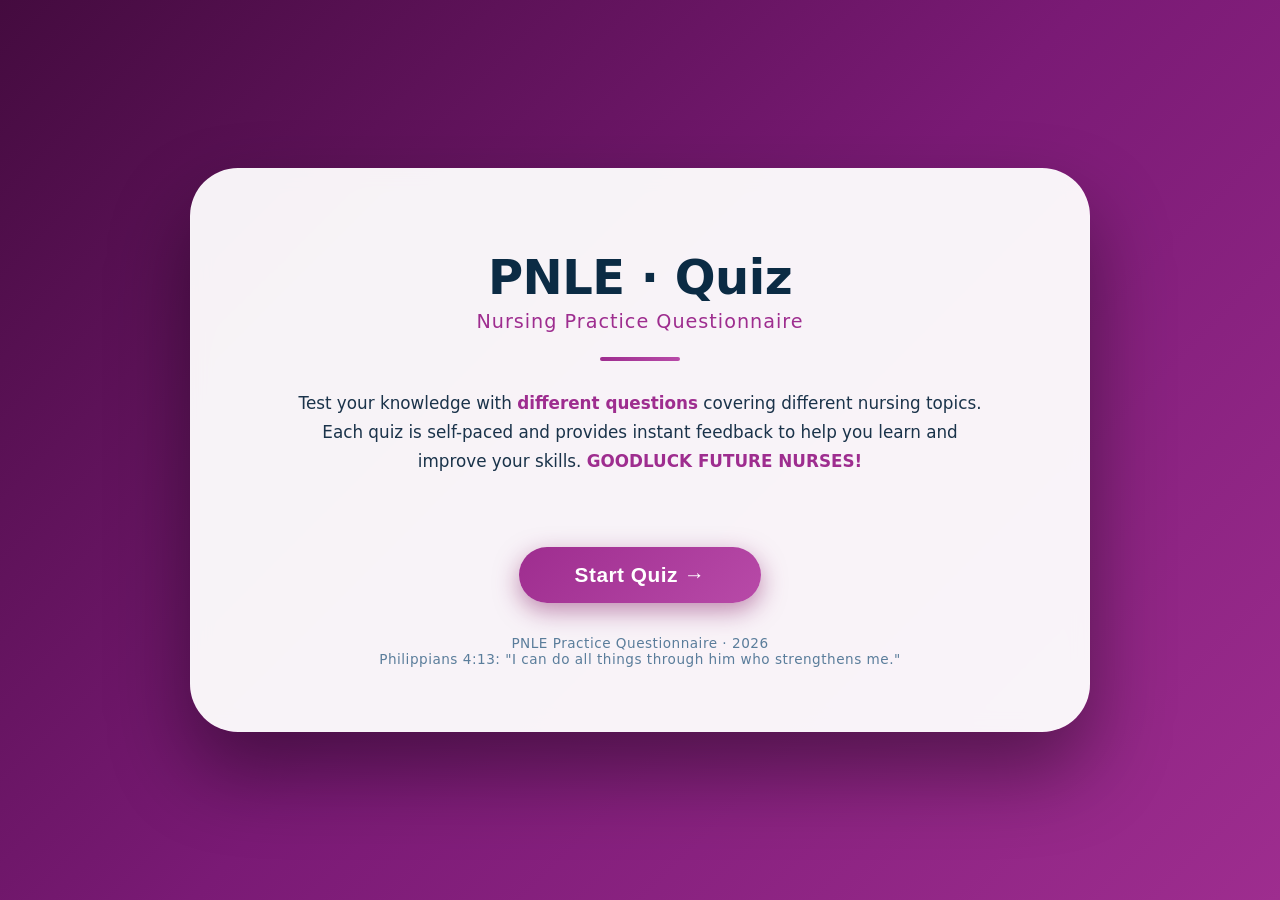
<file: index.html>
<!-- index.html - Hero Page -->
<!DOCTYPE html>
<html lang="en">
<head>
    <meta charset="UTF-8" />
    <meta name="viewport" content="width=device-width, initial-scale=1.0" />
    <title>PNLE · Quiz</title>
    <link rel="stylesheet" href="css/index.css" />
</head>
<body>
    <div class="hero-container">
        <div class="hero-content">
            <div class="hero-icon"></div>
            <h1>PNLE · Quiz</h1>
            <p class="hero-subtitle">Nursing Practice Questionnaire</p>
            <div class="hero-divider"></div>
            <p class="hero-description">
                Test your knowledge with <strong>different questions</strong> covering
                different nursing topics. Each quiz is self-paced and provides
                instant feedback to help you learn and improve your skills. <strong>GOODLUCK FUTURE NURSES!</strong>
                <!-- <br> -->
                <!-- <p class="verse">Philippians 4:13: "I can do all things through him who strengthens me."</p> -->
            </p>
            <!-- <p><strong>GOOD LUCK FUTURE NURSES!</strong></p> -->
            <div class="hero-stats">
                <!-- <span>Questions</span>
                <span>Self-paced</span>
                <span>Instant Feedback</span> -->
            </div>
            <button type="button" class="start-btn" id="startBtn">Start Quiz →</button>
            <p class="hero-footer">PNLE Practice Questionnaire · 2026
                <br>
                Philippians 4:13: "I can do all things through him who strengthens me."
            </p>
        </div>

        <div class="modal-overlay" id="modalOverlay" aria-hidden="true">
            <div class="modal-content" role="dialog" aria-modal="true" aria-labelledby="categoryModalTitle">
                <button type="button" class="modal-close" id="closeModalBtn" aria-label="Close category picker">×</button>
                <div class="modal-icon">
                    <img class="category-logo" src="images/ok.jpg" alt="Selected">
                </div>
                <h2 id="categoryModalTitle">Choose a Category</h2>
                <p>Select a category to start the quiz:</p>
                <div class="category-buttons" id="categoryButtons"></div>
                <a href="index.html" class="modal-btn secondary">Back to Home</a>
            </div>
        </div>
    </div>

    <script src="js/index.js"></script>
</body>
</html>
</file>
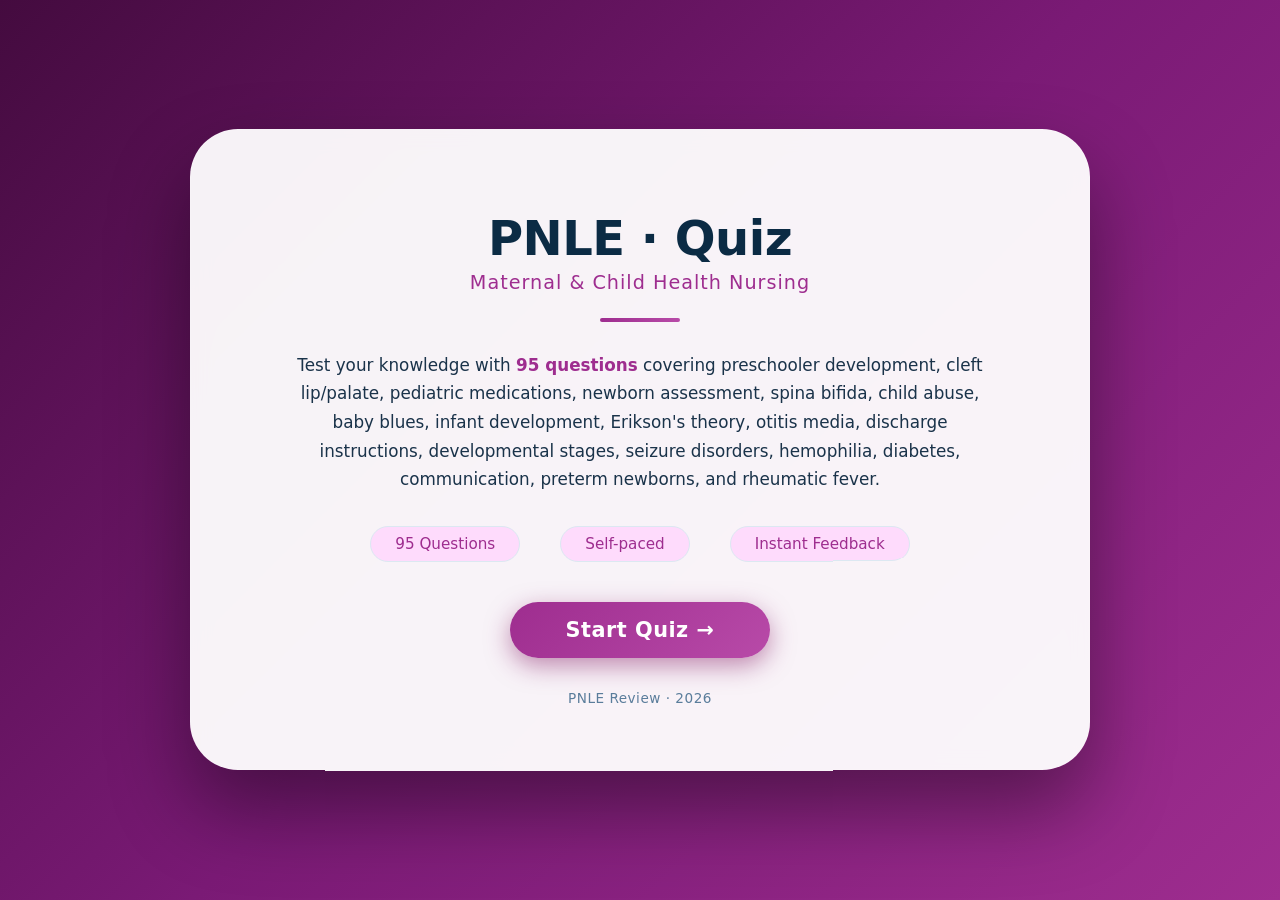
<file: index copy.html>
<!-- index.html - Hero Page -->
<!DOCTYPE html>
<html lang="en">
<head>
    <meta charset="UTF-8" />
    <meta name="viewport" content="width=device-width, initial-scale=1.0" />
    <title>PNLE · Quiz</title>
    <link rel="stylesheet" href="index.css" />
</head>
<body>
    <div class="hero-container">
        <div class="hero-content">
            <div class="hero-icon"></div>
            <h1>PNLE · Quiz</h1>
            <p class="hero-subtitle">Maternal & Child Health Nursing</p>
            <div class="hero-divider"></div>
            <p class="hero-description">
                Test your knowledge with <strong>95 questions</strong> covering
                preschooler development, cleft lip/palate, pediatric medications,
                newborn assessment, spina bifida, child abuse, baby blues,
                infant development, Erikson's theory, otitis media,
                discharge instructions, developmental stages, seizure disorders,
                hemophilia, diabetes, communication, preterm newborns,
                and rheumatic fever.
            </p>
            <div class="hero-stats">
                <span>95 Questions</span>
                <span>Self-paced</span>
                <span>Instant Feedback</span>
            </div>
            <a href="questions.html" class="start-btn">Start Quiz →</a>
            <p class="hero-footer">PNLE Review · 2026</p>
        </div>
    </div>
</body>
</html>
</file>
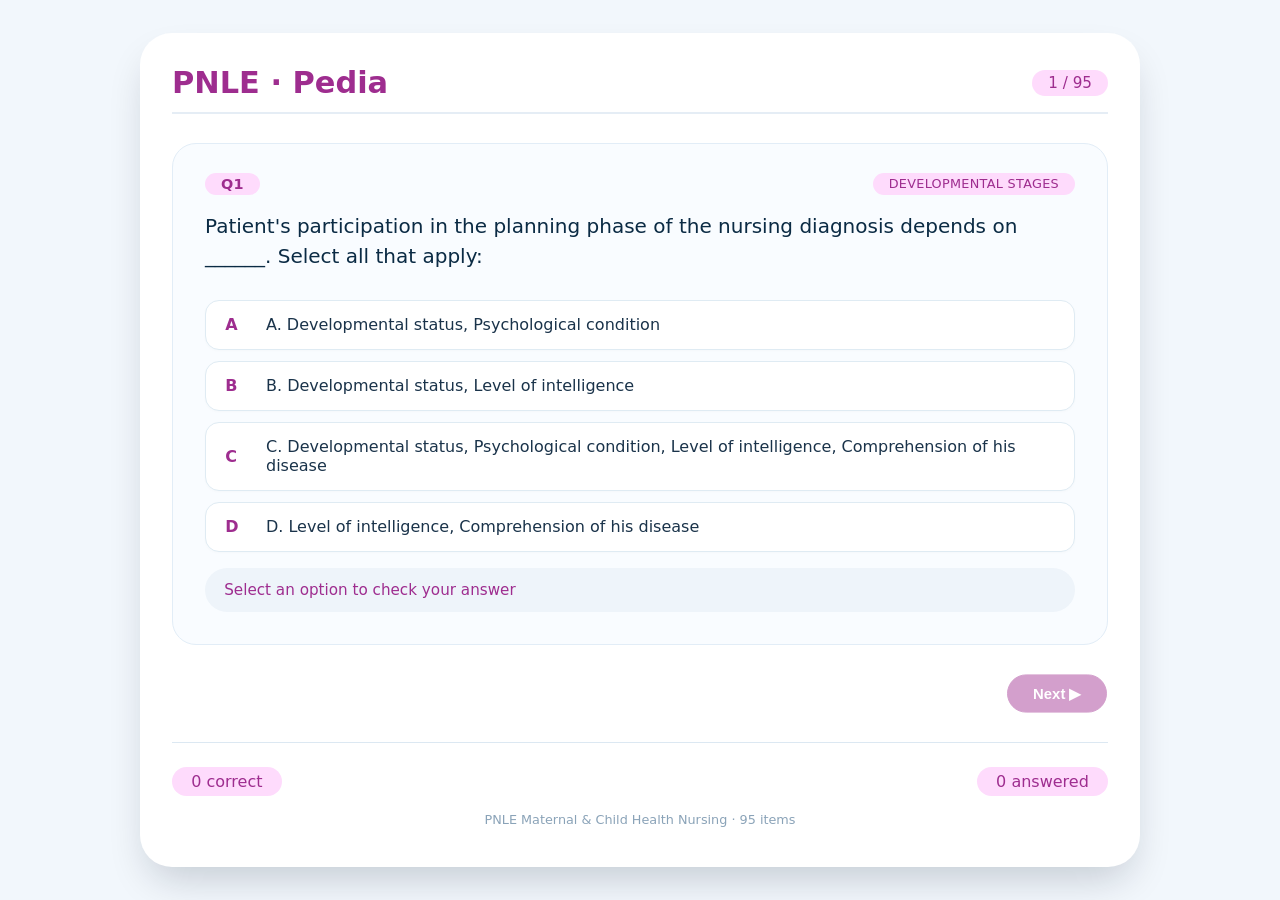
<file: questions.html>
<!-- questions.html - Quiz Page -->
<!DOCTYPE html>
<html lang="en">
<head>
    <meta charset="UTF-8" />
    <meta name="viewport" content="width=device-width, initial-scale=1.0" />
    <title>PNLE · Pediatric Nursing Quiz</title>
    <link rel="stylesheet" href="questions.css" />
</head>
<body>
    <div class="quiz-container" id="app">
        <h1>
            <span>PNLE · Pedia</span>
            <small><span class="progress-badge" id="progressDisplay">1 / 95</span></small>
        </h1>

        <div class="question-panel" id="questionPanel">
            <div class="q-header">
                <span class="q-number" id="qNumber">Q1</span>
                <span class="q-category" id="qCategory">Preschooler</span>
            </div>
            <div class="q-text" id="qText">Loading question...</div>
            <div class="options-grid" id="optionsContainer"></div>
            <div class="feedback-area" id="feedbackArea">
                <span>Select an option to check</span>
            </div>
        </div>

        <div class="action-bar">
            <div class="nav-buttons">
                <button class="primary" id="nextBtn">Next ▶</button>
            </div>
        </div>

        <div class="result-stats">
            <span class="stat-badge" id="scoreDisplay">0 correct</span>
            <span class="stat-badge" id="answeredDisplay">0 answered</span>
        </div>
        <div class="footer-note">PNLE Maternal & Child Health Nursing · 95 items</div>
    </div>

    <!-- Congratulations Modal -->
    <div class="modal-overlay" id="modalOverlay">
        <div class="modal-content">
            <div class="modal-icon"></div>
            <h2>Congratulations!</h2>
            <p>You have completed the quiz!</p>
            <div class="modal-score">
                <span class="modal-score-number" id="modalScore">0</span>
                <span class="modal-score-label">out of 95 correct</span>
            </div>
            <div class="modal-percentage" id="modalPercentage">0%</div>
            <div class="modal-message" id="modalMessage">Great job!</div>
            <button class="modal-btn" id="resetFromModalBtn">Retake Quiz</button>
            <a href="index.html" class="modal-btn secondary">Back to Home</a>
        </div>
    </div>

    <script src="questions.js"></script>
</body>
</html>
</file>
<file: css/index.css>
/* index.css - Hero Page Styles */
* {
    margin: 0;
    padding: 0;
    box-sizing: border-box;
}

body {
    background: linear-gradient(135deg, #440b3f 0%, #7a1a75 50%, #9e2d8f 100%);
    font-family: 'Segoe UI', Roboto, system-ui, sans-serif;
    min-height: 100vh;
    display: flex;
    justify-content: center;
    align-items: center;
    padding: 2rem 1rem;
}

.hero-container {
    max-width: 900px;
    width: 100%;
    animation: fadeIn 1.5s ease-in-out;
}

@keyframes fadeIn {
    0% {
        opacity: 0;
        transform: translateY(30px) scale(0.98);
    }
    100% {
        opacity: 1;
        transform: translateY(0) scale(1);
    }
}

.verse{
    font-size: 0.9rem;
    color: #1a334a;
    /* margin-top: 1rem; */
    text-align: center;
}

.category-logo{
    width: 100%;
    height: 100%;
    object-fit: cover;
    /* border-radius: 50%; */
}

.hero-content {
    background: rgba(255, 255, 255, 0.95);
    backdrop-filter: blur(10px);
    border-radius: 3rem;
    padding: 4rem 3.5rem;
    text-align: center;
    box-shadow: 0 40px 80px rgba(0, 0, 0, 0.4);
    border: 1px solid rgba(255, 255, 255, 0.1);
    transition: transform 0.3s ease;
}

.hero-content:hover {
    transform: translateY(-5px);
}

.hero-icon {
    font-size: 4.5rem;
    margin-bottom: 1rem;
    display: block;
    animation: pulse 2s ease-in-out infinite;
}

@keyframes pulse {
    0%, 100% { transform: scale(1); }
    50% { transform: scale(1.08); }
}

.hero-content h1 {
    font-size: 3rem;
    font-weight: 700;
    color: #0b2b44;
    margin-bottom: 0.3rem;
    letter-spacing: -0.5px;
}

.hero-subtitle {
    font-size: 1.2rem;
    color: #9e2d8f;
    font-weight: 400;
    margin-bottom: 1.5rem;
    letter-spacing: 1px;
}

.hero-divider {
    width: 80px;
    height: 4px;
    background: linear-gradient(90deg, #9e2d8f, #b84aa8);
    margin: 0 auto 1.8rem;
    border-radius: 4px;
}

.hero-description {
    font-size: 1.05rem;
    line-height: 1.7;
    color: #1a334a;
    margin-bottom: 2rem;
    max-width: 700px;
    margin-left: auto;
    margin-right: auto;
}

.hero-description strong {
    color: #9e2d8f;
}

.hero-stats {
    display: flex;
    justify-content: center;
    gap: 2.5rem;
    margin-bottom: 2.5rem;
    flex-wrap: wrap;
}

.hero-stats span {
    background: #fedbfc;
    padding: 0.5rem 1.5rem;
    border-radius: 40px;
    font-size: 0.95rem;
    font-weight: 500;
    color: #9e2d8f;
    border: 1px solid #dce8f2;
}

.start-btn {
    display: inline-block;
    background: linear-gradient(135deg, #9e2d8f, #b84aa8);
    color: white;
    font-size: 1.3rem;
    font-weight: 600;
    padding: 1rem 3.5rem;
    border-radius: 60px;
    text-decoration: none;
    transition: all 0.3s ease;
    box-shadow: 0 8px 25px rgba(135, 31, 104, 0.5);
    border: none;
    cursor: pointer;
    letter-spacing: 0.5px;
}

.start-btn:hover {
    transform: translateY(-3px) scale(1.02);
    box-shadow: 0 12px 35px rgba(135, 31, 104, 0.5);
    background: linear-gradient(135deg, #9e2d8f, #b84aa8);
}

.start-btn:active {
    transform: translateY(0) scale(0.98);
}

.hero-footer {
    margin-top: 2rem;
    color: #5a7d9b;
    font-size: 0.85rem;
    letter-spacing: 0.5px;
}

.modal-overlay {
    position: fixed;
    inset: 0;
    background: rgba(8, 15, 30, 0.78);
    display: flex;
    align-items: center;
    justify-content: center;
    padding: 1rem;
    opacity: 0;
    pointer-events: none;
    transition: opacity 0.25s ease;
    z-index: 1000;
}

.modal-overlay.active {
    opacity: 1;
    pointer-events: auto;
}

.modal-content {
    background: white;
    border-radius: 1.5rem;
    padding: 2rem 1.75rem 1.5rem;
    width: min(100%, 420px);
    text-align: center;
    box-shadow: 0 20px 45px rgba(0, 0, 0, 0.25);
    position: relative;
}

.modal-close {
    position: absolute;
    top: 0.85rem;
    right: 0.85rem;
    border: none;
    background: transparent;
    font-size: 1.5rem;
    color: #8b4c85;
    cursor: pointer;
}

.modal-icon {
    width: 70px;
    height: 70px;
    border-radius: 50%;
    background: linear-gradient(135deg, #9e2d8f, #b84aa8);
    margin: 0 auto 1rem;
}

.modal-content h2 {
    color: #0b2b44;
    margin-bottom: 0.5rem;
}

.modal-content p {
    color: #5a7d9b;
    margin-bottom: 1.25rem;
}

.category-buttons {
    display: grid;
    gap: 0.75rem;
    margin-bottom: 1rem;
}

.modal-btn {
    display: block;
    text-decoration: none;
    padding: 0.9rem 1rem;
    border-radius: 999px;
    background: linear-gradient(135deg, #9e2d8f, #b84aa8);
    color: white;
    font-weight: 600;
    transition: transform 0.2s ease, box-shadow 0.2s ease;
    box-shadow: 0 8px 18px rgba(135, 31, 104, 0.25);
}

.modal-btn:hover {
    transform: translateY(-2px);
}

.modal-btn.secondary {
    background: #f4ecf6;
    color: #8b4c85;
    box-shadow: none;
    margin-top: 0.35rem;
}

.modal-empty-state {
    color: #5a7d9b;
    font-size: 0.95rem;
}

@media (max-width: 600px) {
    .hero-content {
        padding: 2.5rem 1.5rem;
        border-radius: 2rem;
    }

    .hero-content h1 {
        font-size: 2rem;
    }

    .hero-icon {
        font-size: 3rem;
    }

    .hero-description {
        font-size: 0.95rem;
    }

    .hero-stats {
        gap: 0.8rem;
    }

    .hero-stats span {
        font-size: 0.8rem;
        padding: 0.4rem 1rem;
    }

    .start-btn {
        font-size: 1.1rem;
        padding: 0.8rem 2.5rem;
    }
}
</file>
<file: index.css>
/* index.css - Hero Page Styles */
* {
    margin: 0;
    padding: 0;
    box-sizing: border-box;
}

body {
    background: linear-gradient(135deg, #440b3f 0%, #7a1a75 50%, #9e2d8f 100%);
    font-family: 'Segoe UI', Roboto, system-ui, sans-serif;
    min-height: 100vh;
    display: flex;
    justify-content: center;
    align-items: center;
    padding: 2rem 1rem;
}

.hero-container {
    max-width: 900px;
    width: 100%;
    animation: fadeIn 1.5s ease-in-out;
}

@keyframes fadeIn {
    0% {
        opacity: 0;
        transform: translateY(30px) scale(0.98);
    }
    100% {
        opacity: 1;
        transform: translateY(0) scale(1);
    }
}

.hero-content {
    background: rgba(255, 255, 255, 0.95);
    backdrop-filter: blur(10px);
    border-radius: 3rem;
    padding: 4rem 3.5rem;
    text-align: center;
    box-shadow: 0 40px 80px rgba(0, 0, 0, 0.4);
    border: 1px solid rgba(255, 255, 255, 0.1);
    transition: transform 0.3s ease;
}

.hero-content:hover {
    transform: translateY(-5px);
}

.hero-icon {
    font-size: 4.5rem;
    margin-bottom: 1rem;
    display: block;
    animation: pulse 2s ease-in-out infinite;
}

@keyframes pulse {
    0%, 100% { transform: scale(1); }
    50% { transform: scale(1.08); }
}

.hero-content h1 {
    font-size: 3rem;
    font-weight: 700;
    color: #0b2b44;
    margin-bottom: 0.3rem;
    letter-spacing: -0.5px;
}

.hero-subtitle {
    font-size: 1.2rem;
    color: #9e2d8f;
    font-weight: 400;
    margin-bottom: 1.5rem;
    letter-spacing: 1px;
}

.hero-divider {
    width: 80px;
    height: 4px;
    background: linear-gradient(90deg, #9e2d8f, #b84aa8);
    margin: 0 auto 1.8rem;
    border-radius: 4px;
}

.hero-description {
    font-size: 1.05rem;
    line-height: 1.7;
    color: #1a334a;
    margin-bottom: 2rem;
    max-width: 700px;
    margin-left: auto;
    margin-right: auto;
}

.hero-description strong {
    color: #9e2d8f;
}

.hero-stats {
    display: flex;
    justify-content: center;
    gap: 2.5rem;
    margin-bottom: 2.5rem;
    flex-wrap: wrap;
}

.hero-stats span {
    background: #fedbfc;
    padding: 0.5rem 1.5rem;
    border-radius: 40px;
    font-size: 0.95rem;
    font-weight: 500;
    color: #9e2d8f;
    border: 1px solid #dce8f2;
}

.start-btn {
    display: inline-block;
    background: linear-gradient(135deg, #9e2d8f, #b84aa8);
    color: white;
    font-size: 1.3rem;
    font-weight: 600;
    padding: 1rem 3.5rem;
    border-radius: 60px;
    text-decoration: none;
    transition: all 0.3s ease;
    box-shadow: 0 8px 25px rgba(135, 31, 104, 0.5);
    border: none;
    cursor: pointer;
    letter-spacing: 0.5px;
}

.start-btn:hover {
    transform: translateY(-3px) scale(1.02);
    box-shadow: 0 12px 35px rgba(135, 31, 104, 0.5);
    background: linear-gradient(135deg, #9e2d8f, #b84aa8);
}

.start-btn:active {
    transform: translateY(0) scale(0.98);
}

.hero-footer {
    margin-top: 2rem;
    color: #5a7d9b;
    font-size: 0.85rem;
    letter-spacing: 0.5px;
}

@media (max-width: 600px) {
    .hero-content {
        padding: 2.5rem 1.5rem;
        border-radius: 2rem;
    }

    .hero-content h1 {
        font-size: 2rem;
    }

    .hero-icon {
        font-size: 3rem;
    }

    .hero-description {
        font-size: 0.95rem;
    }

    .hero-stats {
        gap: 0.8rem;
    }

    .hero-stats span {
        font-size: 0.8rem;
        padding: 0.4rem 1rem;
    }

    .start-btn {
        font-size: 1.1rem;
        padding: 0.8rem 2.5rem;
    }
}
</file>
<file: questions.css>
/* questions.css - Quiz Page Styles */
* {
    margin: 0;
    padding: 0;
    box-sizing: border-box;
}

body {
    background: #f2f7fc;
    font-family: 'Segoe UI', Roboto, system-ui, sans-serif;
    padding: 2rem 1rem;
    min-height: 100vh;
    display: flex;
    justify-content: center;
    align-items: center;
}

.quiz-container {
    max-width: 1000px;
    width: 100%;
    background: white;
    border-radius: 2rem;
    box-shadow: 0 20px 40px -10px rgba(0, 20, 40, 0.2);
    padding: 2rem 2rem 2.5rem;
    transition: 0.2s;
}

h1 {
    font-size: 1.9rem;
    font-weight: 600;
    color: #9e2d8f;
    display: flex;
    align-items: center;
    gap: 0.5rem;
    border-bottom: 2px solid #e5edf5;
    padding-bottom: 0.75rem;
    margin-bottom: 1.8rem;
}

h1 small {
    font-size: 1rem;
    font-weight: 400;
    color: #9e2d8f;
    margin-left: auto;
}

.progress-badge {
    background: #fedbfc;
    color: #9e2d8f;
    padding: 0.25rem 1rem;
    border-radius: 40px;
    font-size: 0.95rem;
    font-weight: 500;
}

.question-panel {
    background: #f9fcff;
    border-radius: 1.5rem;
    padding: 1.8rem 2rem;
    margin-bottom: 1.8rem;
    border: 1px solid #e2edf7;
}

.q-header {
    display: flex;
    justify-content: space-between;
    align-items: center;
    margin-bottom: 1rem;
    flex-wrap: wrap;
    gap: 0.5rem;
}

.q-number {
    background: #fedbfc;
    color: #9e2d8f;
    font-weight: 600;
    padding: 0.2rem 1rem;
    border-radius: 40px;
    font-size: 0.9rem;
    letter-spacing: 0.3px;
}

.q-category {
    background: #fedbfc;
    color: #9e2d8f;
    padding: 0.2rem 1rem;
    border-radius: 30px;
    font-size: 0.8rem;
    font-weight: 500;
    text-transform: uppercase;
    letter-spacing: 0.3px;
}

.q-text {
    font-size: 1.25rem;
    font-weight: 500;
    line-height: 1.5;
    color: #0b2b44;
    margin: 0.5rem 0 0.2rem;
}

.options-grid {
    display: flex;
    flex-direction: column;
    gap: 0.7rem;
    margin: 1.8rem 0 1rem;
}

.option-item {
    background: white;
    border: 1.5px solid #dfebf3;
    border-radius: 14px;
    padding: 0.9rem 1.2rem;
    display: flex;
    align-items: center;
    gap: 0.8rem;
    cursor: pointer;
    transition: background 0.15s, border 0.15s, box-shadow 0.15s;
    box-shadow: 0 1px 3px rgba(0, 0, 0, 0.02);
}

.option-item:hover:not(.disabled-opt) {
    background: #fedbfc;
    border-color: #d98bcf;
}

.option-item.selected {
    background: #fedbfc;
    border-color: #9e2d8f;
    box-shadow: 0 0 0 2px rgba(176, 50, 165, 0.2);
}

.option-item.correct-reveal {
    background: #d4edda;
    border-color: #1f8b4c;
}

.option-item.wrong-reveal {
    background: #f8dddd;
    border-color: #b33c3c;
}

.option-item.disabled-opt {
    cursor: default;
    opacity: 0.9;
}

.option-label {
    font-weight: 600;
    color: #9e2d8f;
    min-width: 28px;
    font-size: 1rem;
}

.option-text {
    font-size: 1rem;
    color: #1a334a;
}

.action-bar {
    display: flex;
    flex-wrap: wrap;
    justify-content: flex-end;
    align-items: center;
    gap: 1rem;
    margin-top: 0.5rem;
}

.nav-buttons {
    display: flex;
    gap: 0.8rem;
}

button {
    background: white;
    border: 1.5px solid #c7dae9;
    border-radius: 60px;
    padding: 0.6rem 1.6rem;
    font-weight: 600;
    font-size: 0.95rem;
    color: #9e2d8f;
    cursor: pointer;
    transition: 0.15s;
    display: inline-flex;
    align-items: center;
    gap: 0.4rem;
    background: #fafdff;
}

button.primary {
    background: #9e2d8f;
    border-color: #9e2d8f;
    color: white;
}

button.primary:hover:not(:disabled) {
    background: #9e2d8f;
    border-color: #9e2d8f;
    box-shadow: 0 4px 8px rgba(135, 31, 104, 0.2);
}

button.secondary {
    background: #e9f0f7;
    border-color: #c5d7e7;
}

button.secondary:hover:not(:disabled) {
    background: #d6e4f0;
}

button:disabled {
    opacity: 0.45;
    cursor: not-allowed;
    transform: scale(0.98);
}

.feedback-area {
    margin: 1rem 0 0.2rem;
    padding: 0.6rem 1.2rem;
    border-radius: 40px;
    background: #eef4fa;
    font-size: 0.95rem;
    color: #9e2d8f;
    min-height: 2.8rem;
    display: flex;
    align-items: center;
}

.feedback-area strong {
    margin-right: 0.5rem;
}

.result-stats {
    margin-top: 1.8rem;
    border-top: 1px solid #dce8f2;
    padding-top: 1.5rem;
    display: flex;
    flex-wrap: wrap;
    justify-content: space-between;
    align-items: center;
}

.stat-badge {
    background: #fedbfc;
    border-radius: 40px;
    padding: 0.3rem 1.2rem;
    font-weight: 500;
    color: #9e2d8f;
}

.footer-note {
    font-size: 0.8rem;
    color: #5a7d9b;
    margin-top: 1rem;
    text-align: center;
    opacity: 0.7;
}

/* Modal Styles */
.modal-overlay {
    display: none;
    position: fixed;
    top: 0;
    left: 0;
    width: 100%;
    height: 100%;
    background: rgba(0, 0, 0, 0.6);
    backdrop-filter: blur(8px);
    justify-content: center;
    align-items: center;
    z-index: 1000;
    animation: fadeInModal 0.5s ease;
}

.modal-overlay.active {
    display: flex;
}

@keyframes fadeInModal {
    0% {
        opacity: 0;
        transform: scale(0.9);
    }
    100% {
        opacity: 1;
        transform: scale(1);
    }
}

.modal-content {
    background: white;
    border-radius: 2.5rem;
    padding: 3rem 3.5rem;
    max-width: 500px;
    width: 90%;
    text-align: center;
    box-shadow: 0 40px 80px rgba(0, 0, 0, 0.3);
    animation: bounceIn 0.6s ease;
}

@keyframes bounceIn {
    0% {
        opacity: 0;
        transform: scale(0.7) rotate(-5deg);
    }
    60% {
        opacity: 1;
        transform: scale(1.05) rotate(1deg);
    }
    100% {
        transform: scale(1) rotate(0deg);
    }
}

.modal-icon {
    font-size: 4rem;
    margin-bottom: 0.5rem;
}

.modal-content h2 {
    font-size: 2rem;
    color: #9e2d8f;
    margin-bottom: 0.3rem;
}

.modal-content p {
    color: #9e2d8f;
    font-size: 1rem;
    margin-bottom: 1.5rem;
}

.modal-score {
    background: #f0f7fe;
    border-radius: 1.5rem;
    padding: 1.5rem;
    margin-bottom: 1rem;
}

.modal-score-number {
    font-size: 3.5rem;
    font-weight: 700;
    color: #1f5b87;
    display: block;
}

.modal-score-label {
    font-size: 1rem;
    color: #3a6a8e;
}

.modal-percentage {
    font-size: 1.8rem;
    font-weight: 600;
    color: #0b2b44;
    margin-bottom: 0.5rem;
}

.modal-message {
    font-size: 1.1rem;
    color: #1a4c7a;
    margin-bottom: 1.8rem;
    font-weight: 500;
}

.modal-btn {
    display: inline-block;
    background: linear-gradient(135deg, #9e2d8f, #b84aa8);
    color: white;
    font-size: 1.05rem;
    font-weight: 600;
    padding: 0.8rem 2.5rem;
    border-radius: 60px;
    text-decoration: none;
    border: none;
    cursor: pointer;
    transition: all 0.3s ease;
    box-shadow: 0 8px 25px rgba(135, 31, 104, 0.3);
    margin: 0.3rem;
}

.modal-btn:hover {
    transform: translateY(-2px);
    box-shadow: 0 12px 35px rgba(31, 91, 135, 0.4);
    background: linear-gradient(135deg, #134a73, #1f6ba0);
}

.modal-btn.secondary {
    background: #e9f0f7;
    color: #1a4a6e;
    box-shadow: none;
}

.modal-btn.secondary:hover {
    background: #fedbfc;
    transform: translateY(-2px);
}

@media (max-width: 600px) {
    .quiz-container {
        padding: 1.2rem;
    }
    .question-panel {
        padding: 1.2rem;
    }
    .q-text {
        font-size: 1.1rem;
    }
    .action-bar {
        flex-direction: column;
        align-items: stretch;
    }
    .nav-buttons {
        justify-content: center;
    }
    .modal-content {
        padding: 2rem 1.5rem;
    }
    .modal-score-number {
        font-size: 2.5rem;
    }
}
</file>
